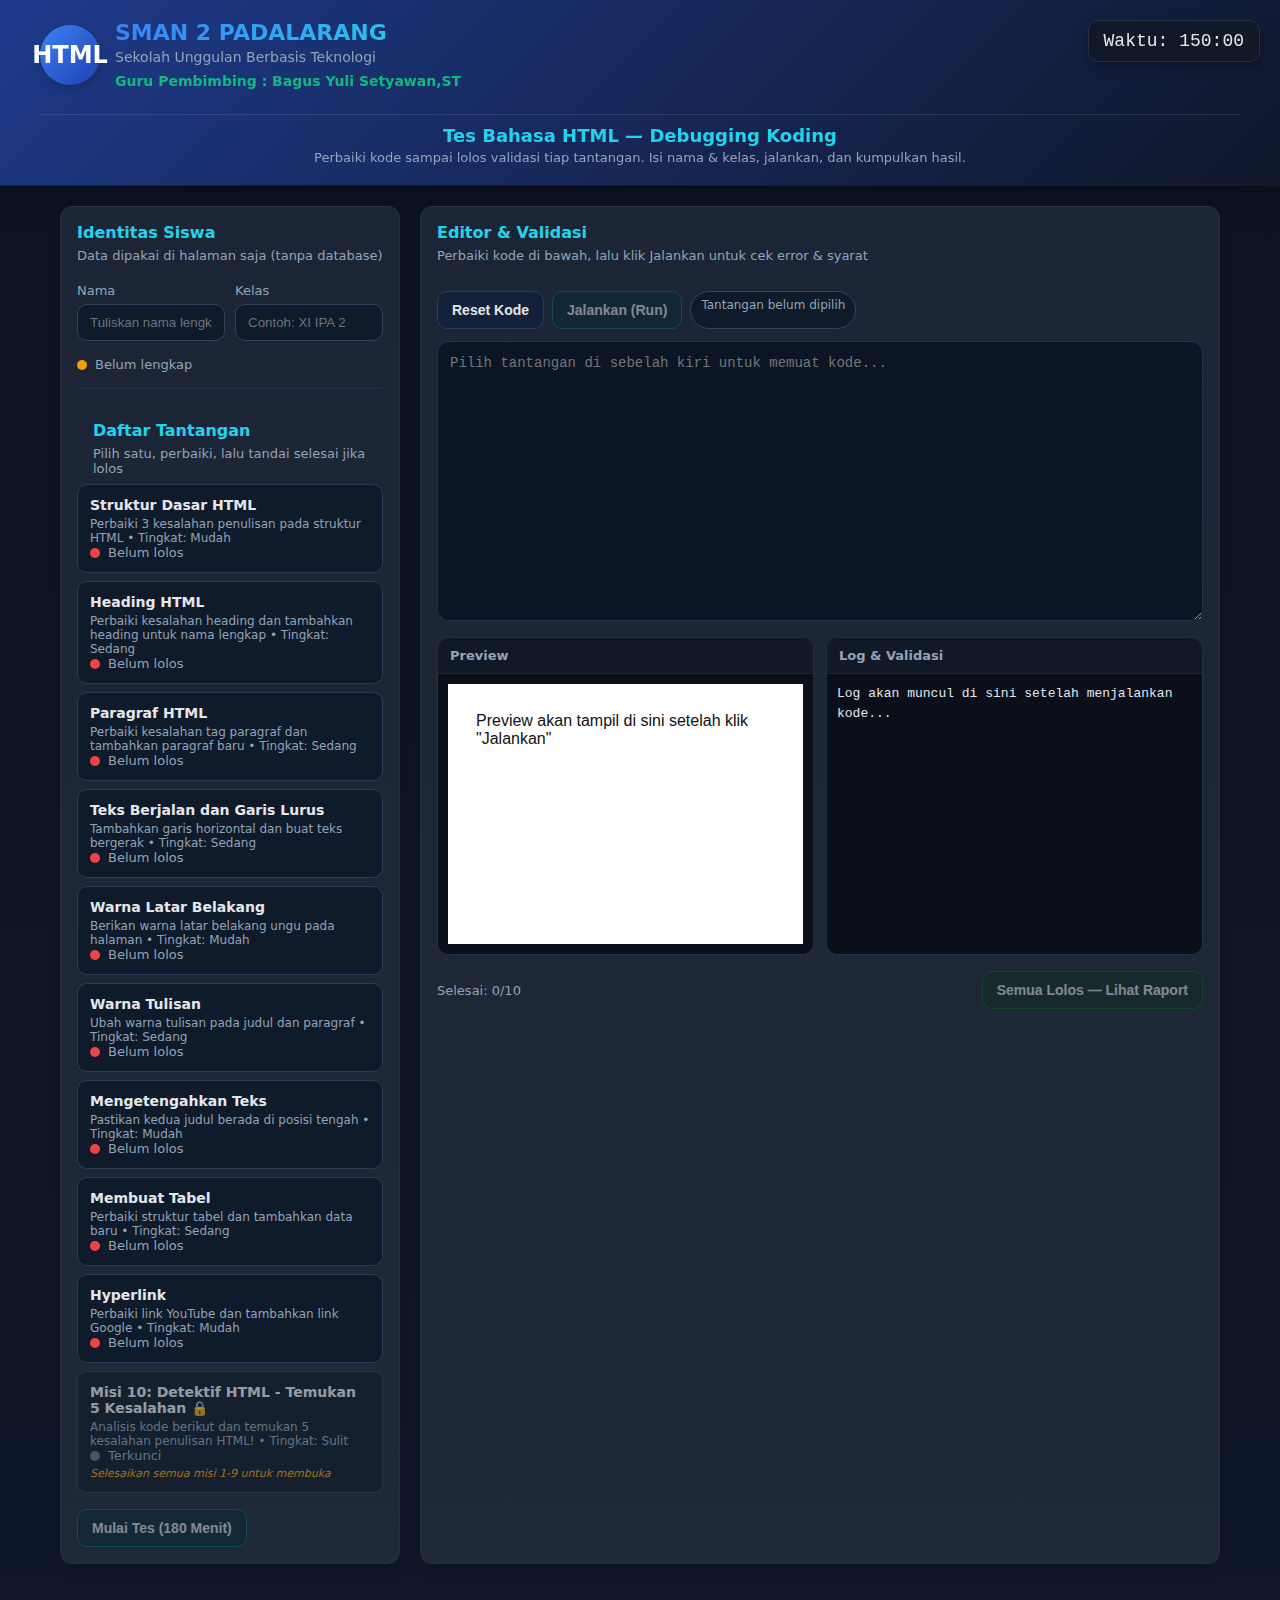
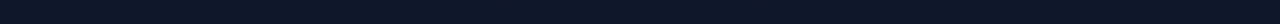
<file: index.html>
<!DOCTYPE html>
<html lang="id">
<head>
  <meta charset="UTF-8" />
  <meta name="viewport" content="width=device-width, initial-scale=1.0"/>
  <title>Tes Bahasa HTML — Kelas XI | SMAN 2 Padalarang</title>
  <link rel="stylesheet" href="style.css">
</head>
<body>
    <div class="timer" id="timer">Waktu: 180:00</div>

  <header>
    <div class="header-content">
      <div class="school-info">
        <div class="school-logo">HTML</div>
        <div class="school-text">
          <h1>SMAN 2 PADALARANG</h1>
          <p>Sekolah Unggulan Berbasis Teknologi</p>
          <p>Guru Pembimbing : Bagus Yuli Setyawan,ST</p>
        </div>
      </div>
      
          
      <div class="test-title">
        <h2>Tes Bahasa HTML — Debugging Koding</h2>
        <p>Perbaiki kode sampai lolos validasi tiap tantangan. Isi nama & kelas, jalankan, dan kumpulkan hasil.</p>

      </div>
    </div>
  </header>

  <main>
    <div class="grid">
      <!-- Panel kiri: Identitas & daftar tantangan -->
      <section class="card">
        <div class="card-header">
          <h2>Identitas Siswa</h2>
          <p>Data dipakai di halaman saja (tanpa database)</p>
        </div>
        <div class="card-body">
          <div class="row">
            <div>
              <label for="nama">Nama</label>
              <input type="text" id="nama" placeholder="Tuliskan nama lengkap"/>
            </div>
            <div>
              <label for="kelas">Kelas</label>
              <input type="text" id="kelas" placeholder="Contoh: XI IPA 2"/>
            </div>
          </div>

          <div style="margin-top: 16px">
            <div class="status">
              <span class="dot warn"></span> 
              <span id="identStatus">Belum lengkap</span>
            </div>
          </div>

          <hr style="border:0; border-top:1px solid #243044; margin:16px 0"/>

          <div class="card-header">
            <h2>Daftar Tantangan</h2>
            <p>Pilih satu, perbaiki, lalu tandai selesai jika lolos</p>
          </div>
          <div class="challenge-list" id="challengeList"></div>
          
          <div style="margin-top: 16px">
            <button class="btn primary" id="startBtn" disabled>Mulai Tes (180 Menit)</button>
          </div>
        </div>
      </section>

      <!-- Panel kanan: Editor, Preview, Log -->
      <section class="card">
        <div class="card-header">
          <h2>Editor & Validasi</h2>
          <p>Perbaiki kode di bawah, lalu klik Jalankan untuk cek error & syarat</p>
        </div>
        <div class="card-body">
          <div class="tools">
            <button class="btn" id="resetBtn">Reset Kode</button>
            <button class="btn primary" id="runBtn" disabled>Jalankan (Run)</button>
            <span class="pill" id="activeTitle">Tantangan belum dipilih</span>
          </div>
          
          <textarea id="editor" spellcheck="false" placeholder="Pilih tantangan di sebelah kiri untuk memuat kode..." disabled></textarea>

          <div class="split">
            <div class="pane">
              <div class="pane-header">
                <h3>Preview</h3>
              </div>
              <div class="pane-content">
                <iframe id="preview"></iframe>
              </div>
            </div>
            <div class="pane">
              <div class="pane-header">
                <h3>Log & Validasi</h3>
              </div>
              <div class="pane-content">
                <pre id="log">Log akan muncul di sini setelah menjalankan kode...</pre>
              </div>
            </div>
          </div>

          <div class="footer">
            <div class="score" id="scoreInfo">Selesai: 0/10</div>
            <div>
              <button class="btn good" id="finishBtn" disabled>Semua Lolos — Lihat Raport</button>
            </div>
          </div>
        </div>
      </section>
    </div>
  </main>

  <!-- Modal konfirmasi mulai tes -->
  <div class="modal" id="startModal">
    <div class="modal-content">
      <h2>Mulai Tes</h2>
      <p>Anda akan memulai tes dengan waktu 180 menit (3 jam). Timer akan dimulai setelah Anda mengkonfirmasi.</p>
      <p>Pastikan nama dan kelas sudah terisi dengan benar.</p>
      <div class="modal-buttons">
        <button class="btn" id="cancelStart">Batal</button>
        <button class="btn primary" id="confirmStart">Mulai Tes</button>
      </div>
    </div>
  </div>

  <!-- Modal waktu habis -->
  <div class="modal" id="timeoutModal">
    <div class="modal-content">
      <h2>Waktu Habis</h2>
      <p>Waktu pengerjaan tes telah habis. Anda dapat melihat hasil yang telah dikerjakan.</p>
      <div class="modal-buttons">
        <button class="btn primary" id="viewResults">Lihat Hasil</button>
      </div>
    </div>
  </div>

  <!-- Modal raport -->
  <div class="modal" id="reportModal">
    <div class="modal-content">
      <div class="report" id="reportContent">
        <!-- Raport akan diisi oleh JavaScript -->
      </div>
      <div class="modal-buttons">
        <button class="btn" id="closeReport">Tutup</button>
      </div>
    </div>
  </div>

  <script src="script.js"></script>
</body>

</html>
</file>
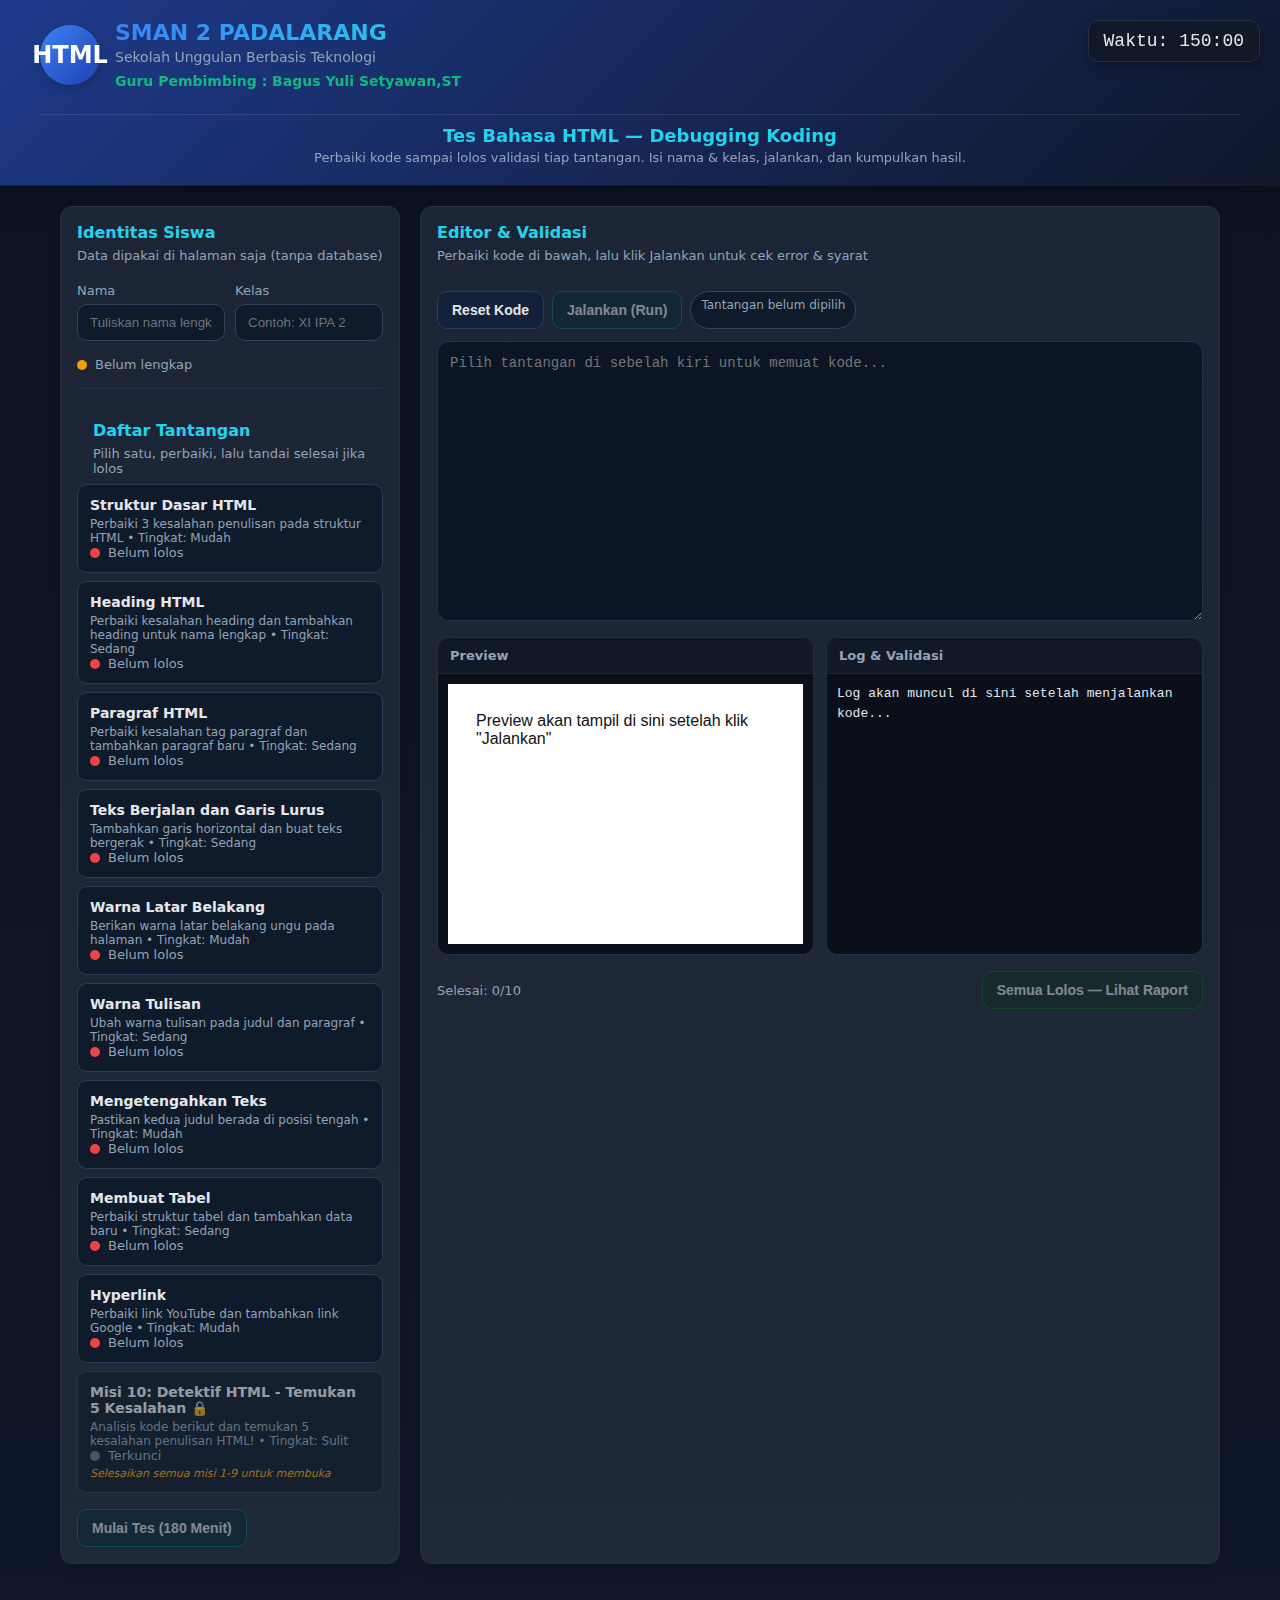
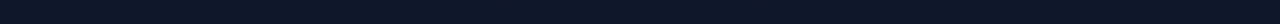
<file: index2.html>
<!DOCTYPE html>
<html lang="id">
<head>
  <meta charset="UTF-8" />
  <meta name="viewport" content="width=device-width, initial-scale=1.0"/>
  <title>Tes Bahasa HTML — Kelas XI | SMAN 2 Padalarang</title>
  <link rel="stylesheet" href="style.css">
</head>
<body>
    <div class="timer" id="timer">Waktu: 180:00</div>

  <header>
    <div class="header-content">
      <div class="school-info">
        <div class="school-logo">HTML</div>
        <div class="school-text">
          <h1>SMAN 2 PADALARANG</h1>
          <p>Sekolah Unggulan Berbasis Teknologi</p>
          <p>Guru Pembimbing : Bagus Yuli Setyawan,ST</p>
        </div>
      </div>
      
          
      <div class="test-title">
        <h2>Tes Bahasa HTML — Debugging Koding</h2>
        <p>Perbaiki kode sampai lolos validasi tiap tantangan. Isi nama & kelas, jalankan, dan kumpulkan hasil.</p>

      </div>
    </div>
  </header>

  <main>
    <div class="grid">
      <!-- Panel kiri: Identitas & daftar tantangan -->
      <section class="card">
        <div class="card-header">
          <h2>Identitas Siswa</h2>
          <p>Data dipakai di halaman saja (tanpa database)</p>
        </div>
        <div class="card-body">
          <div class="row">
            <div>
              <label for="nama">Nama</label>
              <input type="text" id="nama" placeholder="Tuliskan nama lengkap"/>
            </div>
            <div>
              <label for="kelas">Kelas</label>
              <input type="text" id="kelas" placeholder="Contoh: XI IPA 2"/>
            </div>
          </div>

          <div style="margin-top: 16px">
            <div class="status">
              <span class="dot warn"></span> 
              <span id="identStatus">Belum lengkap</span>
            </div>
          </div>

          <hr style="border:0; border-top:1px solid #243044; margin:16px 0"/>

          <div class="card-header">
            <h2>Daftar Tantangan</h2>
            <p>Pilih satu, perbaiki, lalu tandai selesai jika lolos</p>
          </div>
          <div class="challenge-list" id="challengeList"></div>
          
          <div style="margin-top: 16px">
            <button class="btn primary" id="startBtn" disabled>Mulai Tes (180 Menit)</button>
          </div>
        </div>
      </section>

      <!-- Panel kanan: Editor, Preview, Log -->
      <section class="card">
        <div class="card-header">
          <h2>Editor & Validasi</h2>
          <p>Perbaiki kode di bawah, lalu klik Jalankan untuk cek error & syarat</p>
        </div>
        <div class="card-body">
          <div class="tools">
            <button class="btn" id="resetBtn">Reset Kode</button>
            <button class="btn primary" id="runBtn" disabled>Jalankan (Run)</button>
            <span class="pill" id="activeTitle">Tantangan belum dipilih</span>
          </div>
          
          <textarea id="editor" spellcheck="false" placeholder="Pilih tantangan di sebelah kiri untuk memuat kode..." disabled></textarea>

          <div class="split">
            <div class="pane">
              <div class="pane-header">
                <h3>Preview</h3>
              </div>
              <div class="pane-content">
                <iframe id="preview"></iframe>
              </div>
            </div>
            <div class="pane">
              <div class="pane-header">
                <h3>Log & Validasi</h3>
              </div>
              <div class="pane-content">
                <pre id="log">Log akan muncul di sini setelah menjalankan kode...</pre>
              </div>
            </div>
          </div>

          <div class="footer">
            <div class="score" id="scoreInfo">Selesai: 0/10</div>
            <div>
              <button class="btn good" id="finishBtn" disabled>Semua Lolos — Lihat Raport</button>
            </div>
          </div>
        </div>
      </section>
    </div>
  </main>

  <!-- Modal konfirmasi mulai tes -->
  <div class="modal" id="startModal">
    <div class="modal-content">
      <h2>Mulai Tes</h2>
      <p>Anda akan memulai tes dengan waktu 180 menit (3 jam). Timer akan dimulai setelah Anda mengkonfirmasi.</p>
      <p>Pastikan nama dan kelas sudah terisi dengan benar.</p>
      <div class="modal-buttons">
        <button class="btn" id="cancelStart">Batal</button>
        <button class="btn primary" id="confirmStart">Mulai Tes</button>
      </div>
    </div>
  </div>

  <!-- Modal waktu habis -->
  <div class="modal" id="timeoutModal">
    <div class="modal-content">
      <h2>Waktu Habis</h2>
      <p>Waktu pengerjaan tes telah habis. Anda dapat melihat hasil yang telah dikerjakan.</p>
      <div class="modal-buttons">
        <button class="btn primary" id="viewResults">Lihat Hasil</button>
      </div>
    </div>
  </div>

  <!-- Modal raport -->
  <div class="modal" id="reportModal">
    <div class="modal-content">
      <div class="report" id="reportContent">
        <!-- Raport akan diisi oleh JavaScript -->
      </div>
      <div class="modal-buttons">
        <button class="btn" id="closeReport">Tutup</button>
      </div>
    </div>
  </div>

  <script src="script.js"></script>
</body>
</html>
</file>
<file: style.css>
:root {
  --bg: #0f172a;
  --panel: #111827;
  --card: #1f2937;
  --text: #e5e7eb;
  --muted: #94a3b8;
  --accent: #22d3ee;
  --good: #22c55e;
  --warn: #f59e0b;
  --bad: #ef4444;
  --school-color: #3b82f6;
  --teacher-color: #10b981;
}

* { 
  box-sizing: border-box; 
  margin: 0; 
  padding: 0; 
}

body {
  font-family: system-ui, -apple-system, Segoe UI, Roboto, "Helvetica Neue", Arial, "Noto Sans", sans-serif;
  background: linear-gradient(180deg, #0b1220, var(--bg));
  color: var(--text);
  min-height: 100vh;
}

header {
  padding: 20px; 
  border-bottom: 1px solid #0b2038; 
  background: linear-gradient(135deg, #1e3a8a 0%, #0f172a 100%);
  position: sticky; 
  top: 0; 
  z-index: 5;
  box-shadow: 0 4px 12px rgba(0,0,0,0.3);
}

.header-content {
  max-width: 1200px;
  margin: 0 auto;
  display: flex;
  justify-content: space-between;
  align-items: center;
  flex-wrap: wrap;
  gap: 15px;
}

.school-info {
  display: flex;
  align-items: center;
  gap: 15px;
}

.school-logo {
  width: 60px;
  height: 60px;
  background: linear-gradient(135deg, var(--school-color), #1e40af);
  border-radius: 50%;
  display: flex;
  align-items: center;
  justify-content: center;
  font-weight: bold;
  font-size: 24px;
  color: white;
  box-shadow: 0 4px 8px rgba(0,0,0,0.2);
}

.school-text h1 {
  margin: 0; 
  font-size: 22px; 
  background: linear-gradient(90deg, var(--school-color), var(--accent));
  -webkit-background-clip: text;
  -webkit-text-fill-color: transparent;
  background-clip: text;
}

.school-text p {
  margin: 4px 0 0; 
  color: var(--muted); 
  font-size: 14px;
}

.school-text p:last-child {
  color: var(--teacher-color);
  font-weight: 600;
  margin-top: 8px;
}

.teacher-info {
  display: none;
}

.test-title {
  width: 100%;
  text-align: center;
  margin-top: 10px;
  padding-top: 10px;
  border-top: 1px solid rgba(255,255,255,0.1);
}

.test-title h2 {
  margin: 0;
  font-size: 18px;
  color: var(--accent);
}

.test-title p {
  margin: 4px 0 0;
  font-size: 13px;
  color: var(--muted);
}

main { 
  max-width: 1200px; 
  margin: 20px auto; 
  padding: 0 20px 40px;
}

.grid { 
  display: grid; 
  grid-template-columns: 340px 1fr; 
  gap: 20px;
}

.card {
  background: linear-gradient(180deg, #1b2535, var(--card));
  border: 1px solid #243044; 
  border-radius: 12px; 
  overflow: hidden;
  box-shadow: 0 4px 12px rgba(0,0,0,0.2);
}

.card-header { 
  background: transparent; 
  border: 0; 
  padding: 16px 16px 8px;
}

.card-header h2 { 
  font-size: 16px; 
  margin: 0;
  color: var(--accent);
}

.card-header p { 
  margin: 6px 0 0; 
  font-size: 13px; 
  color: var(--muted);
}

.card-body { 
  padding: 12px 16px 16px;
}

label { 
  display: block; 
  font-size: 13px; 
  color: var(--muted); 
  margin-bottom: 6px;
}

input {
  width: 100%; 
  padding: 10px 12px; 
  border-radius: 10px; 
  border: 1px solid #32435f;
  background: #0f1a2a; 
  color: var(--text); 
  outline: none;
  transition: all 0.3s ease;
}

input:focus {
  border-color: var(--accent);
  box-shadow: 0 0 0 3px rgba(34, 211, 238, 0.1);
}

input::placeholder { 
  color: #6b7280;
}

.row { 
  display: grid; 
  grid-template-columns: 1fr 1fr; 
  gap: 10px;
}

.btn {
  display: inline-flex; 
  align-items: center; 
  gap: 8px; 
  padding: 10px 14px; 
  border-radius: 10px;
  border: 1px solid #2b3d59; 
  background: #13213a; 
  color: var(--text); 
  cursor: pointer; 
  font-weight: 600;
  transition: all 0.3s cubic-bezier(0.4, 0, 0.2, 1);
  font-size: 14px;
}

.btn:hover {
  transform: translateY(-2px);
  box-shadow: 0 4px 8px rgba(0,0,0,0.3);
}

.btn:disabled { 
  opacity: 0.5; 
  cursor: not-allowed; 
  transform: none; 
  box-shadow: none;
}

.btn.primary { 
  border-color: #0a6b79; 
  background: #0b2a38;
}

.btn.good { 
  border-color: #125f2d; 
  background: #112b21;
}

.status { 
  display: flex; 
  gap: 8px; 
  align-items: center; 
  font-size: 13px; 
  color: var(--muted);
}

.dot { 
  width: 10px; 
  height: 10px; 
  border-radius: 50%; 
  display: inline-block;
}

.dot.good { background: var(--good); }
.dot.warn { background: var(--warn); }
.dot.bad { background: var(--bad); }
.dot.locked { background: #6b7280; }

textarea {
  width: 100%; 
  min-height: 280px; 
  resize: vertical; 
  padding: 12px; 
  border-radius: 12px;
  background: #0b1526; 
  color: #e2e8f0; 
  border: 1px solid #21324b; 
  font-family: 'Courier New', monospace;
  line-height: 1.4;
  font-size: 14px;
  transition: all 0.3s ease;
}

textarea:focus {
  border-color: var(--accent);
  box-shadow: 0 0 0 3px rgba(34, 211, 238, 0.1);
}

.tools { 
  display: flex; 
  gap: 8px; 
  flex-wrap: wrap; 
  margin: 8px 0 12px;
}

.split { 
  display: grid; 
  grid-template-columns: 1fr 1fr; 
  gap: 12px;
  margin-top: 12px;
}

.pane {
  background: #0c1526; 
  border: 1px solid #22314b; 
  border-radius: 12px; 
  overflow: hidden;
}

.pane-header { 
  padding: 10px 12px; 
  border-bottom: 1px solid #1a2538;
  background: #111827;
}

.pane-header h3 { 
  margin: 0; 
  font-size: 13px; 
  color: var(--muted);
}

.pane-content { 
  height: 280px; 
  overflow: auto;
  padding: 10px;
  background: #0a0f1a;
}

/* === LOG VALIDASI STYLING YANG DIPERBAIKI === */
pre {
  margin: 0; 
  font-family: 'Consolas', 'Monaco', 'Courier New', monospace; 
  font-size: 13px;
  color: #e2e8f0;
  white-space: pre-wrap;
  line-height: 1.5;
  font-weight: 500;
}

/* Log container styling */
#log {
  background: transparent;
  border: none;
  padding: 0;
}

/* Individual log lines */
.log {
  padding: 10px 12px;
  margin-bottom: 8px;
  border-radius: 8px;
  border-left: 4px solid transparent;
  background: rgba(15, 23, 42, 0.7);
  font-weight: 600;
  transition: all 0.3s ease;
  box-shadow: 0 2px 4px rgba(0,0,0,0.1);
  font-family: 'Consolas', 'Monaco', 'Courier New', monospace;
  font-size: 13px;
  line-height: 1.5;
}

.log:hover {
  transform: translateX(2px);
  box-shadow: 0 4px 8px rgba(0,0,0,0.2);
}

/* Success Log - Hijau Glow */
.log.good { 
  color: #4ade80;
  border-left-color: #22c55e;
  background: linear-gradient(135deg, rgba(34, 197, 94, 0.15), rgba(34, 197, 94, 0.05));
  text-shadow: 0 0 10px rgba(74, 222, 128, 0.3);
  box-shadow: 
    0 2px 8px rgba(34, 197, 94, 0.2),
    inset 0 1px 0 rgba(255,255,255,0.1);
}

.log.good:hover {
  box-shadow: 
    0 4px 15px rgba(34, 197, 94, 0.3),
    inset 0 1px 0 rgba(255,255,255,0.1);
}

/* Warning Log - Kuning/Oranye */
.log.warn { 
  color: #fbbf24;
  border-left-color: #f59e0b;
  background: linear-gradient(135deg, rgba(245, 158, 11, 0.15), rgba(245, 158, 11, 0.05));
  text-shadow: 0 0 8px rgba(251, 191, 36, 0.3);
  box-shadow: 
    0 2px 8px rgba(245, 158, 11, 0.2),
    inset 0 1px 0 rgba(255,255,255,0.1);
}

.log.warn:hover {
  box-shadow: 
    0 4px 15px rgba(245, 158, 11, 0.3),
    inset 0 1px 0 rgba(255,255,255,0.1);
}

/* Error Log - Merah */
.log.bad { 
  color: #f87171;
  border-left-color: #ef4444;
  background: linear-gradient(135deg, rgba(239, 68, 68, 0.15), rgba(239, 68, 68, 0.05));
  text-shadow: 0 0 8px rgba(248, 113, 113, 0.3);
  box-shadow: 
    0 2px 8px rgba(239, 68, 68, 0.2),
    inset 0 1px 0 rgba(255,255,255,0.1);
}

.log.bad:hover {
  box-shadow: 
    0 4px 15px rgba(239, 68, 68, 0.3),
    inset 0 1px 0 rgba(255,255,255,0.1);
}

/* Info/Default Log */
.log:not(.good):not(.warn):not(.bad) {
  color: #94a3b8;
  border-left-color: #475569;
  background: linear-gradient(135deg, rgba(71, 85, 105, 0.1), rgba(71, 85, 105, 0.05));
}

/* Icon untuk log types */
.log.good::before {
  content: "✓ ";
  font-weight: bold;
  margin-right: 8px;
}

.log.warn::before {
  content: "⚠ ";
  font-weight: bold;
  margin-right: 8px;
}

.log.bad::before {
  content: "✗ ";
  font-weight: bold;
  margin-right: 8px;
}

/* Success Messages dengan efek khusus */
.log.good[data-important] {
  background: linear-gradient(135deg, rgba(34, 197, 94, 0.2), rgba(34, 197, 94, 0.1));
  font-weight: 700;
  font-size: 14px;
  padding: 12px;
  text-shadow: 0 0 15px rgba(74, 222, 128, 0.5);
}

/* Custom scrollbar untuk log area */
.pane-content::-webkit-scrollbar {
  width: 8px;
}

.pane-content::-webkit-scrollbar-track {
  background: #0f172a;
  border-radius: 4px;
}

.pane-content::-webkit-scrollbar-thumb {
  background: linear-gradient(180deg, #334155, #475569);
  border-radius: 4px;
  border: 1px solid #1e293b;
}

.pane-content::-webkit-scrollbar-thumb:hover {
  background: linear-gradient(180deg, #475569, #64748b);
}

/* Animation untuk log baru */
@keyframes logAppear {
  0% {
    opacity: 0;
    transform: translateY(10px);
  }
  100% {
    opacity: 1;
    transform: translateY(0);
  }
}

.log {
  animation: logAppear 0.3s ease-out;
}

/* Highlight untuk log penting */
.log:first-child {
  background: linear-gradient(135deg, rgba(34, 211, 238, 0.1), rgba(34, 211, 238, 0.05));
  border-left-color: var(--accent);
  font-weight: 600;
}

iframe { 
  width: 100%; 
  height: 100%; 
  background: white; 
  border: 0;
}

.pill {
  display: inline-block; 
  padding: 6px 10px; 
  border-radius: 999px; 
  border: 1px solid #30445f; 
  background: #0f1a2a;
  font-size: 12px; 
  color: var(--muted);
}

.challenge-list { 
  display: grid; 
  gap: 8px;
}

.challenge {
  padding: 12px; 
  border: 1px solid #2a3c58; 
  border-radius: 10px; 
  background: #0f1a2a; 
  cursor: pointer;
  transition: all 0.3s cubic-bezier(0.4, 0, 0.2, 1);
}

.challenge:hover {
  border-color: #3b82f6;
  transform: translateY(-2px) scale(1.02);
  box-shadow: 0 4px 8px rgba(0,0,0,0.3);
}

.challenge.active { 
  border-color: var(--accent); 
  background: #0d2030;
  box-shadow: 0 0 0 2px rgba(34, 211, 238, 0.2);
}

.challenge.locked { 
  opacity: 0.6;
  cursor: not-allowed;
}

.challenge.locked:hover {
  transform: none;
  box-shadow: none;
  border-color: #2a3c58;
}

.challenge .title { 
  font-weight: 700;
  font-size: 14px;
}

.challenge .meta { 
  font-size: 12px; 
  color: var(--muted);
  margin-top: 4px;
}

.lock-message {
  font-size: 11px;
  color: var(--warn);
  margin-top: 4px;
  font-style: italic;
}

.footer {
  margin-top: 16px; 
  display: flex; 
  justify-content: space-between; 
  align-items: center; 
  gap: 8px;
}

.score { 
  font-size: 13px; 
  color: var(--muted);
}

.timer {
  position: fixed;
  top: 20px;
  right: 20px;
  background: var(--panel);
  border: 1px solid #243044;
  border-radius: 10px;
  padding: 10px 15px;
  font-family: monospace;
  font-size: 18px;
  z-index: 10;
  box-shadow: 0 4px 12px rgba(0,0,0,0.3);
}

.timer.running { 
  color: var(--accent);
  box-shadow: 0 0 10px rgba(34, 211, 238, 0.3);
}

.timer.finished { 
  color: var(--good);
  box-shadow: 0 0 10px rgba(34, 197, 94, 0.3);
}

.timer.stopped { 
  color: var(--muted);
}

.modal {
  display: none;
  position: fixed;
  top: 0;
  left: 0;
  width: 100%;
  height: 100%;
  background: rgba(0,0,0,0.7);
  z-index: 100;
  align-items: center;
  justify-content: center;
}

.modal-content {
  background: var(--card);
  border-radius: 12px;
  padding: 25px;
  max-width: 500px;
  width: 90%;
  border: 1px solid #243044;
  box-shadow: 0 10px 25px rgba(0,0,0,0.5);
}

.modal h2 { 
  margin-top: 0;
  margin-bottom: 15px;
  color: var(--accent);
}

.modal-buttons {
  display: flex;
  gap: 10px;
  margin-top: 20px;
  justify-content: flex-end;
}

.report {
  background: white;
  color: black;
  padding: 25px;
  border-radius: 10px;
  text-align: center;
  font-family: Arial, sans-serif;
}

.report h1 {
  color: #1a365d;
  margin-bottom: 10px;
  font-size: 24px;
}

.report .subtitle {
  color: #4a5568;
  margin-bottom: 20px;
  font-size: 14px;
}

.report .info {
  display: flex;
  justify-content: space-between;
  margin-bottom: 20px;
  font-size: 14px;
  text-align: left;
}

.report table {
  width: 100%;
  border-collapse: collapse;
  margin-bottom: 20px;
  font-size: 14px;
}

.report th, .report td {
  border: 1px solid #cbd5e0;
  padding: 10px;
  text-align: left;
}

.report th {
  background-color: #edf2f7;
  font-weight: bold;
}

.report .completed {
  color: #22c55e;
  font-weight: bold;
}

.report .pending {
  color: #ef4444;
  font-weight: bold;
}

/* Responsive adjustments untuk log */
@media (max-width: 768px) {
  .log {
    padding: 10px 8px;
    font-size: 12px;
  }
  
  pre {
    font-size: 12px;
  }
}

@media (max-width: 880px) { 
  .grid { 
    grid-template-columns: 1fr;
  } 
  .split { 
    grid-template-columns: 1fr;
  } 
  .timer { 
    position: static; 
    margin: 10px 20px;
    text-align: center;
  }
  .header-content { 
    flex-direction: column; 
    text-align: center;
  }
  .teacher-info { 
    text-align: center;
  }
  .row {
    grid-template-columns: 1fr;
  }
}
</file>
